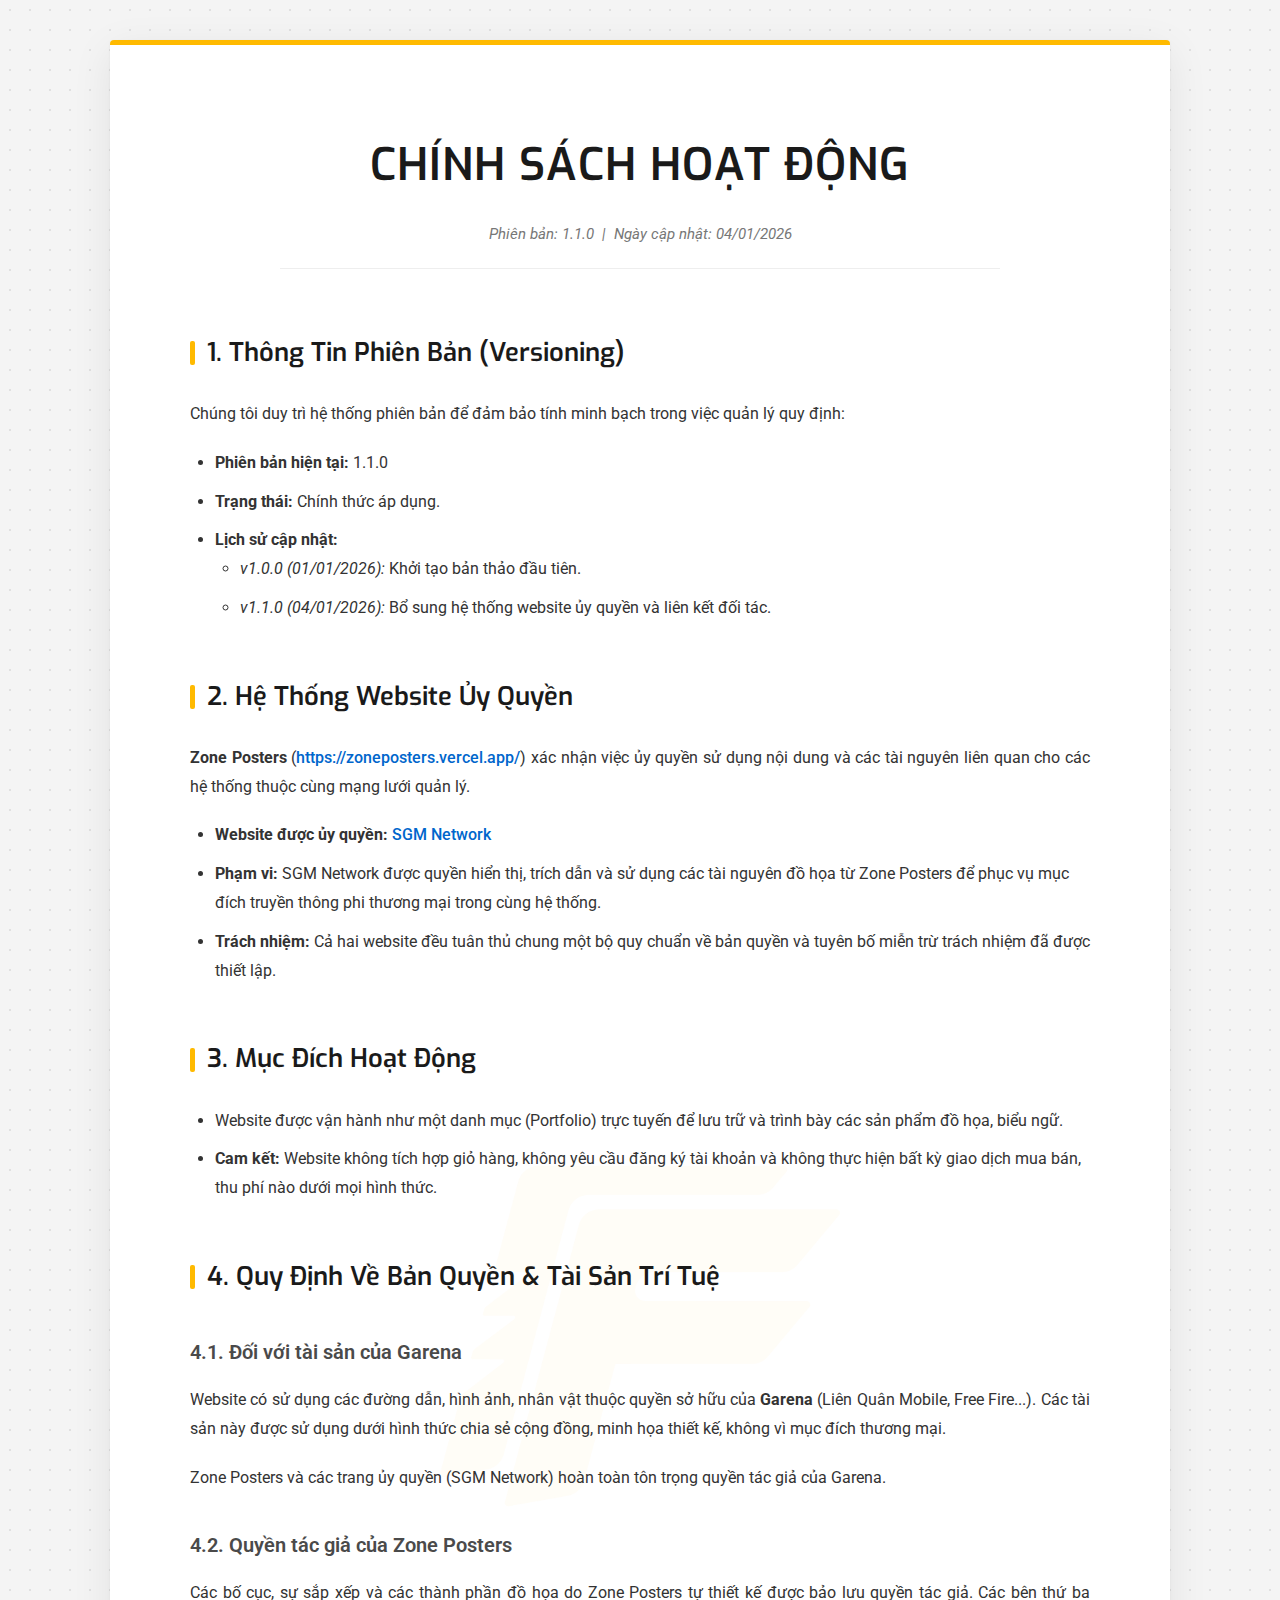
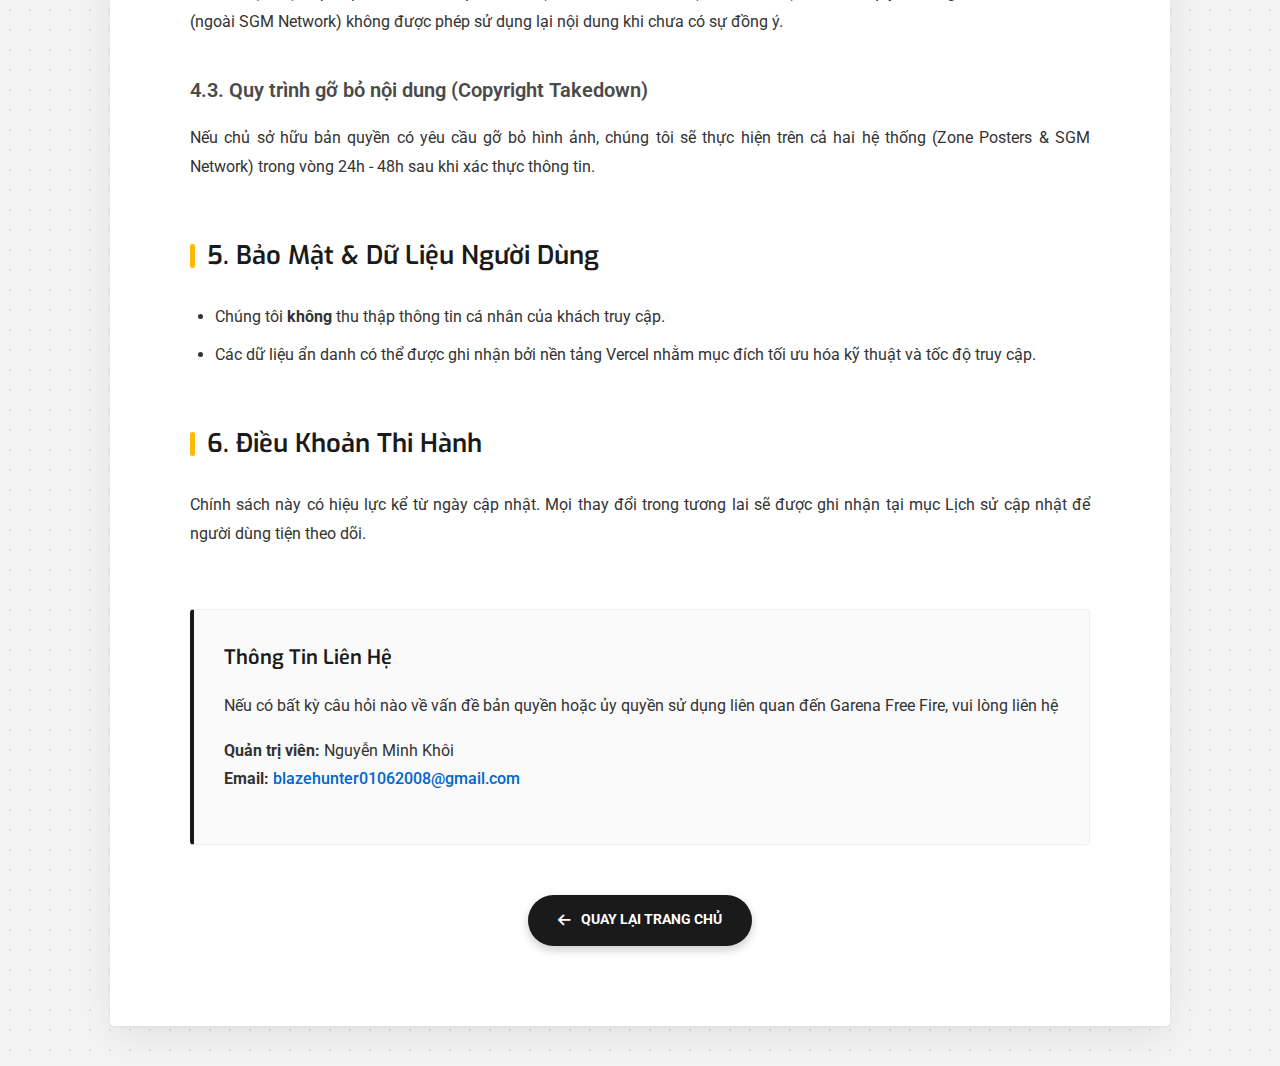
<file: policy.html>
<!DOCTYPE html>
<html lang="vi">

<head>
    <meta charset="UTF-8">
    <meta name="viewport" content="width=device-width, initial-scale=1.0">
    <title>Chính Sách Hoạt Động | Zone Posters - Free Fire Elite Portal</title>

    <meta name="description"
        content="Chính sách hoạt động của Zone Posters. Quy định về bản quyền hình ảnh Garena Free Fire, hệ thống website ủy quyền và cam kết phi lợi nhuận.">
    <meta name="keywords"
        content="chính sách hoạt động, operating policy, free fire posters, bản quyền free fire, zone posters policy, quy định sử dụng">
    <meta name="author" content="Zone Posters">
    <meta name="robots" content="index, follow">
    <link rel="canonical" href="https://zoneposters.vercel.app/policy" />

    <meta property="og:type" content="article">
    <meta property="og:url" content="https://zoneposters.vercel.app/policy">
    <meta property="og:title" content="Chính Sách Hoạt Động | Zone Posters">
    <meta property="og:description"
        content="Quy định về bản quyền hình ảnh Garena Free Fire, hệ thống website ủy quyền và cam kết phi lợi nhuận.">
    <meta property="og:image" content="https://zoneposters.vercel.app/common/image/LOGO_FF_SHORT.png">

    <meta property="twitter:card" content="summary">
    <meta property="twitter:url" content="https://zoneposters.vercel.app/policy">
    <meta property="twitter:title" content="Chính Sách Hoạt Động | Zone Posters">
    <meta property="twitter:description"
        content="Quy định về bản quyền hình ảnh Garena Free Fire, hệ thống website ủy quyền và cam kết phi lợi nhuận.">
    <meta property="twitter:image" content="https://zoneposters.vercel.app/common/image/LOGO_FF_SHORT.png">

    <script type="application/ld+json">
    {
      "@context": "https://schema.org",
      "@type": "WebPage",
      "name": "Chính Sách Hoạt Động",
      "description": "Chính sách hoạt động của Zone Posters. Quy định về bản quyền và cam kết phi lợi nhuận.",
      "url": "https://zoneposters.vercel.app/policy",
      "publisher": {
        "@type": "Organization",
        "name": "Zone Posters",
        "logo": {
          "@type": "ImageObject",
          "url": "https://zoneposters.vercel.app/common/image/LOGO_FF_SHORT.png"
        }
      }
    }
    </script>

    <link rel="icon" type="image/png" href="/common/image/LOGO_FF_SHORT.png" />
    <link href="https://fonts.googleapis.com/css2?family=Roboto:ital,wght@0,300;0,400;0,500;0,700;1,400&display=swap"
        rel="stylesheet">
    <style>
        @font-face {
            font-family: 'Exo-SemiBold';
            src: url('/common/fonts/Exo-SemiBold.ttf') format('truetype');
            font-weight: 700;
            font-style: normal;
            font-display: swap;
        }

        :root {
            --primary-color: #1a1a1a;
            --secondary-color: #4a4a4a;
            --accent-color: #ffba00;
            --bg-color: #f4f4f4;
            --paper-color: #ffffff;
            --text-color: #333333;
            --link-color: #0066cc;
            --container-width: 900px;
        }

        body {
            font-family: 'Roboto', 'Segoe UI', sans-serif;
            background-color: var(--bg-color);
            background-image: radial-gradient(#e0e0e0 1px, transparent 1px);
            background-size: 20px 20px;
            color: var(--text-color);
            margin: 0;
            padding: 0;
            line-height: 1.8;
            -webkit-font-smoothing: antialiased;
        }

        .page-wrapper {
            padding: 40px 20px;
            min-height: 100vh;
            display: flex;
            flex-direction: column;
            align-items: center;
        }

        .document-container {
            max-width: var(--container-width);
            width: 100%;
            background: var(--paper-color);
            padding: 80px;
            box-shadow: 0 10px 40px rgba(0, 0, 0, 0.08), 0 1px 3px rgba(0, 0, 0, 0.05);
            border-radius: 4px;
            position: relative;
            border-top: 5px solid var(--accent-color);
        }

        .document-container::before {
            content: '';
            position: absolute;
            top: 50%;
            left: 50%;
            transform: translate(-50%, -50%);
            width: 400px;
            height: 400px;
            background-image: url('/common/image/LOGO_FF_SHORT.png');
            background-repeat: no-repeat;
            background-position: center;
            background-size: contain;
            opacity: 0.03;
            pointer-events: none;
            z-index: 0;
        }

        .content-wrapper {
            position: relative;
            z-index: 1;
        }

        h1 {
            font-family: 'Exo-SemiBold', sans-serif;
            font-size: 2.8rem;
            color: var(--primary-color);
            margin: 0 0 15px 0;
            text-transform: uppercase;
            letter-spacing: 1px;
            text-align: center;
        }

        .meta-info {
            text-align: center;
            font-size: 0.95rem;
            color: #777;
            margin-bottom: 60px;
            font-style: italic;
            border-bottom: 1px solid #eee;
            padding-bottom: 20px;
            width: 80%;
            margin-left: auto;
            margin-right: auto;
        }

        h2 {
            font-family: 'Exo-SemiBold', sans-serif;
            font-size: 1.6rem;
            color: var(--primary-color);
            margin-top: 50px;
            margin-bottom: 25px;
            display: flex;
            align-items: center;
        }

        h2::before {
            content: '';
            display: inline-block;
            width: 5px;
            height: 24px;
            background-color: var(--accent-color);
            margin-right: 12px;
            border-radius: 2px;
            transform: translateY(1px);
        }

        h3 {
            font-size: 1.25rem;
            font-weight: 600;
            color: var(--secondary-color);
            margin-top: 35px;
            margin-bottom: 15px;
        }

        p {
            margin-bottom: 20px;
            text-align: justify;
        }

        ul {
            margin-bottom: 25px;
            padding-left: 25px;
        }

        li {
            margin-bottom: 10px;
            position: relative;
        }

        a {
            color: var(--link-color);
            text-decoration: none;
            border-bottom: 1px dotted transparent;
            transition: all 0.2s ease;
            font-weight: 500;
        }

        a:hover {
            color: #004499;
            border-bottom: 1px solid #004499;
        }

        .contact-card {
            background-color: #fafafa;
            border: 1px solid #eeeeee;
            border-left: 4px solid var(--primary-color);
            padding: 30px;
            margin-top: 60px;
            border-radius: 4px;
        }

        .contact-card h3 {
            margin-top: 0;
            color: var(--primary-color);
            font-family: 'Exo-SemiBold', sans-serif;
        }

        .footer-action {
            margin-top: 50px;
            text-align: center;
        }

        .btn-home {
            display: inline-flex;
            align-items: center;
            padding: 12px 30px;
            background-color: var(--primary-color);
            color: #fff;
            text-transform: uppercase;
            font-weight: bold;
            font-size: 0.9rem;
            border-radius: 30px;
            transition: all 0.3s ease;
            box-shadow: 0 4px 10px rgba(0, 0, 0, 0.2);
        }

        .btn-home:hover {
            background-color: var(--accent-color);
            color: #000;
            transform: translateY(-2px);
            box-shadow: 0 6px 15px rgba(255, 186, 0, 0.4);
            border-bottom: none;
            text-decoration: none;
        }

        .btn-home span {
            margin-left: 10px;
        }

        @media (max-width: 768px) {
            .page-wrapper {
                padding: 0;
            }

            .document-container {
                padding: 30px 20px;
                box-shadow: none;
                border-radius: 0;
                border-top: none;
            }

            h1 {
                font-size: 1.8rem;
                margin-bottom: 10px;
                margin-top: 10px;
            }

            h2 {
                font-size: 1.3rem;
                margin-top: 30px;
                margin-bottom: 20px;
            }

            h2::before {
                width: 4px;
                height: 20px;
                margin-right: 8px;
            }

            h3 {
                font-size: 1.1rem;
                margin-top: 25px;
            }

            .meta-info {
                width: 100%;
                font-size: 0.85rem;
                margin-bottom: 30px;
            }

            p,
            li {
                font-size: 0.95rem;
            }

            .contact-card {
                padding: 20px;
                margin-top: 40px;
            }
        }

        @media print {
            body {
                background: none;
            }

            .document-container {
                box-shadow: none;
                border: none;
                padding: 0;
                width: 100%;
                max-width: 100%;
            }

            .btn-home {
                display: none;
            }
        }
    </style>
</head>

<body>

    <div class="page-wrapper">
        <div class="document-container">
            <div class="content-wrapper">
                <h1>Chính Sách Hoạt Động</h1>

                <div class="meta-info">
                    Phiên bản: 1.1.0 &nbsp;|&nbsp; Ngày cập nhật: 04/01/2026
                </div>

                <h2>1. Thông Tin Phiên Bản (Versioning)</h2>
                <p>Chúng tôi duy trì hệ thống phiên bản để đảm bảo tính minh bạch trong việc quản lý quy định:</p>
                <ul>
                    <li><strong>Phiên bản hiện tại:</strong> 1.1.0</li>
                    <li><strong>Trạng thái:</strong> Chính thức áp dụng.</li>
                    <li><strong>Lịch sử cập nhật:</strong>
                        <ul>
                            <li><em>v1.0.0 (01/01/2026):</em> Khởi tạo bản thảo đầu tiên.</li>
                            <li><em>v1.1.0 (04/01/2026):</em> Bổ sung hệ thống website ủy quyền và liên kết đối tác.
                            </li>
                        </ul>
                    </li>
                </ul>

                <h2>2. Hệ Thống Website Ủy Quyền</h2>
                <p><strong>Zone Posters</strong> (<a href="https://zoneposters.vercel.app/"
                        target="_blank">https://zoneposters.vercel.app/</a>) xác nhận việc ủy quyền sử dụng nội dung và
                    các tài nguyên liên quan cho các hệ thống thuộc cùng mạng lưới quản lý.</p>
                <ul>
                    <li><strong>Website được ủy quyền:</strong> <a href="https://sgmnetwork.vercel.app/"
                            target="_blank">SGM Network</a></li>
                    <li><strong>Phạm vi:</strong> SGM Network được quyền hiển thị, trích dẫn và sử dụng các tài nguyên
                        đồ họa từ Zone Posters để phục vụ mục đích truyền thông phi thương mại trong cùng hệ thống.</li>
                    <li><strong>Trách nhiệm:</strong> Cả hai website đều tuân thủ chung một bộ quy chuẩn về bản quyền và
                        tuyên bố miễn trừ trách nhiệm đã được thiết lập.</li>
                </ul>

                <h2>3. Mục Đích Hoạt Động</h2>
                <ul>
                    <li>Website được vận hành như một danh mục (Portfolio) trực tuyến để lưu trữ và trình bày các sản
                        phẩm đồ họa, biểu ngữ.</li>
                    <li><strong>Cam kết:</strong> Website không tích hợp giỏ hàng, không yêu cầu đăng ký tài khoản và
                        không thực hiện bất kỳ giao dịch mua bán, thu phí nào dưới mọi hình thức.</li>
                </ul>

                <h2>4. Quy Định Về Bản Quyền & Tài Sản Trí Tuệ</h2>
                <h3>4.1. Đối với tài sản của Garena</h3>
                <p>Website có sử dụng các đường dẫn, hình ảnh, nhân vật thuộc quyền sở hữu của <strong>Garena</strong>
                    (Liên Quân Mobile, Free Fire...). Các tài sản này được sử dụng dưới hình thức chia sẻ cộng đồng,
                    minh họa thiết kế, không vì mục đích thương mại.</p>
                <p>Zone Posters và các trang ủy quyền (SGM Network) hoàn toàn tôn trọng quyền tác giả của Garena.</p>

                <h3>4.2. Quyền tác giả của Zone Posters</h3>
                <p>Các bố cục, sự sắp xếp và các thành phần đồ họa do Zone Posters tự thiết kế được bảo lưu quyền tác
                    giả. Các bên thứ ba (ngoài SGM Network) không được phép sử dụng lại nội dung khi chưa có sự đồng ý.
                </p>

                <h3>4.3. Quy trình gỡ bỏ nội dung (Copyright Takedown)</h3>
                <p>Nếu chủ sở hữu bản quyền có yêu cầu gỡ bỏ hình ảnh, chúng tôi sẽ thực hiện trên cả hai hệ thống (Zone
                    Posters & SGM Network) trong vòng 24h - 48h sau khi xác thực thông tin.</p>

                <h2>5. Bảo Mật & Dữ Liệu Người Dùng</h2>
                <ul>
                    <li>Chúng tôi <strong>không</strong> thu thập thông tin cá nhân của khách truy cập.</li>
                    <li>Các dữ liệu ẩn danh có thể được ghi nhận bởi nền tảng Vercel nhằm mục đích tối ưu hóa kỹ thuật
                        và tốc độ truy cập.</li>
                </ul>

                <h2>6. Điều Khoản Thi Hành</h2>
                <p>Chính sách này có hiệu lực kể từ ngày cập nhật. Mọi thay đổi trong tương lai sẽ được ghi nhận tại mục
                    Lịch sử cập nhật để người dùng tiện theo dõi.</p>

                <div class="contact-card">
                    <h3>Thông Tin Liên Hệ</h3>
                    <p style="margin-bottom: 5px;">Nếu có bất kỳ câu hỏi nào về vấn đề bản quyền hoặc ủy quyền sử dụng
                        liên quan đến Garena Free
                        Fire, vui lòng liên hệ</p>
                    <p><strong>Quản trị viên:</strong> Nguyễn Minh Khôi<br>
                        <strong>Email:</strong> <a
                            href="mailto:blazehunter01062008@gmail.com">blazehunter01062008@gmail.com</a>
                    </p>
                </div>
            </div>

            <div class="footer-action">
                <a href="/" class="btn-home">
                    <i class="fas fa-arrow-left"></i> <span>Quay lại Trang chủ</span>
                </a>
            </div>
        </div>
    </div>

    <link rel="stylesheet" href="https://cdnjs.cloudflare.com/ajax/libs/font-awesome/6.0.0-beta3/css/all.min.css">
</body>

</html>
</file>
